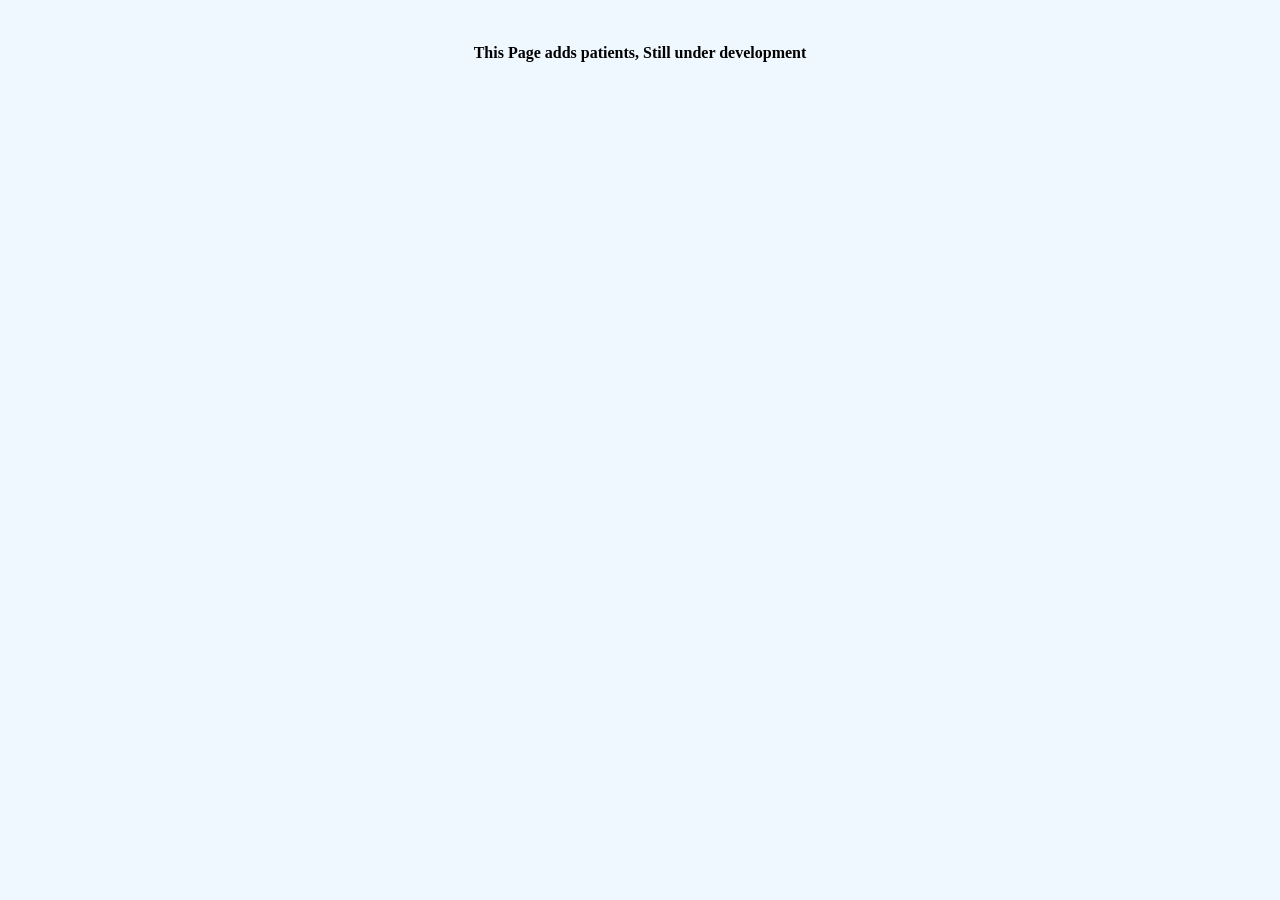
<file: Project/add-patient.html>
<!DOCTYPE html>
<html lang="en">
<head>
    <meta charset="UTF-8">
    <meta http-equiv="X-UA-Compatible" content="IE=edge">

    <meta name="viewport" content="width=device-width, initial-scale=1.0">
    <title>Document</title>
    <link rel="stylesheet" href="pages.css" class="stylesheet">
</head>
<body>
    <h4>This Page adds patients, Still under development</h4>
</body>
</html>
</file>
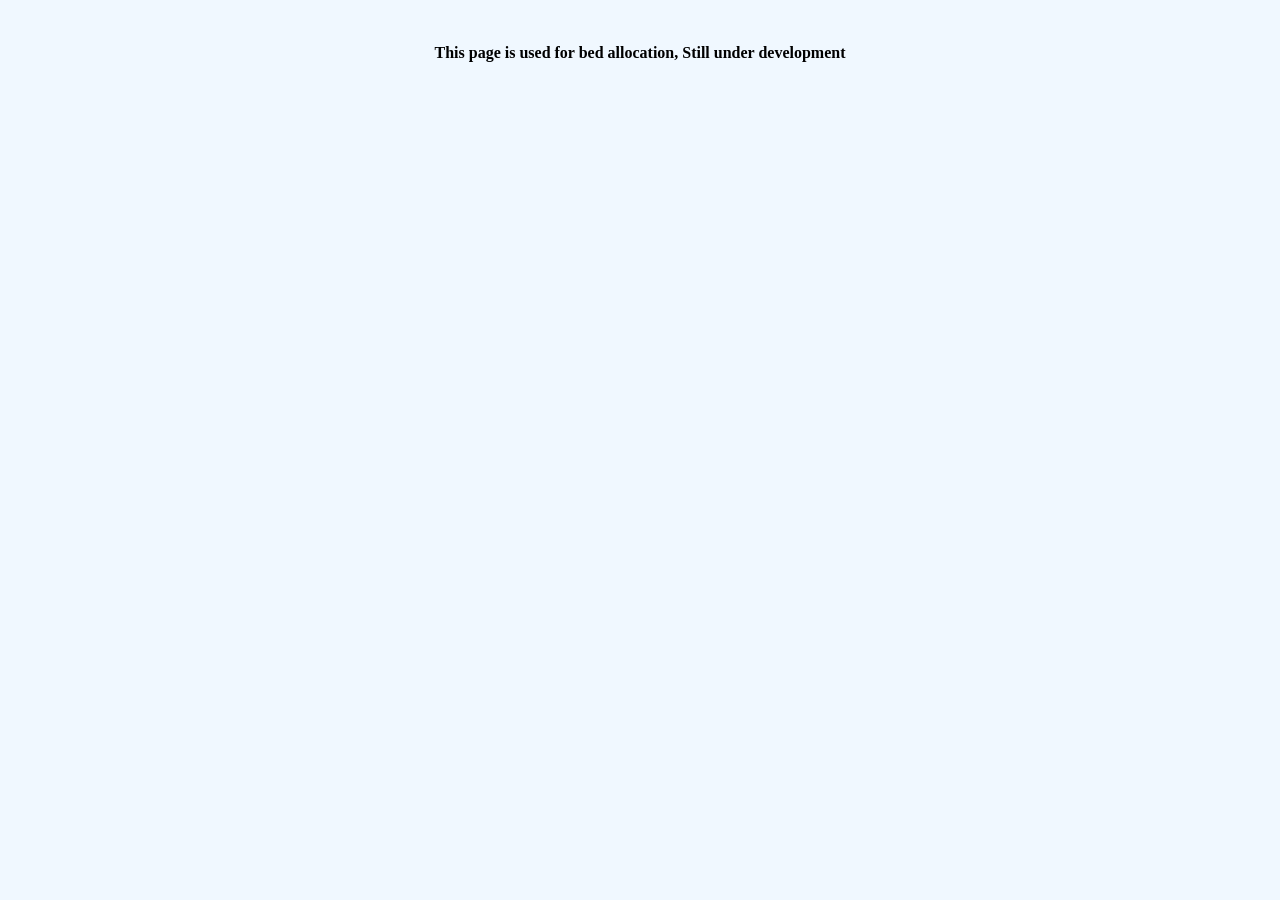
<file: Project/beds.html>
<!DOCTYPE html>
<html lang="en">
<head>
    <meta charset="UTF-8">
    <meta http-equiv="X-UA-Compatible" content="IE=edge">

    <meta name="viewport" content="width=device-width, initial-scale=1.0">
    <title>Document</title>
    <link rel="stylesheet" href="pages.css" class="stylesheet">
</head>
<body>
    <h4>This page is used for bed allocation, Still under development</h4>
</body>
</html>
</file>
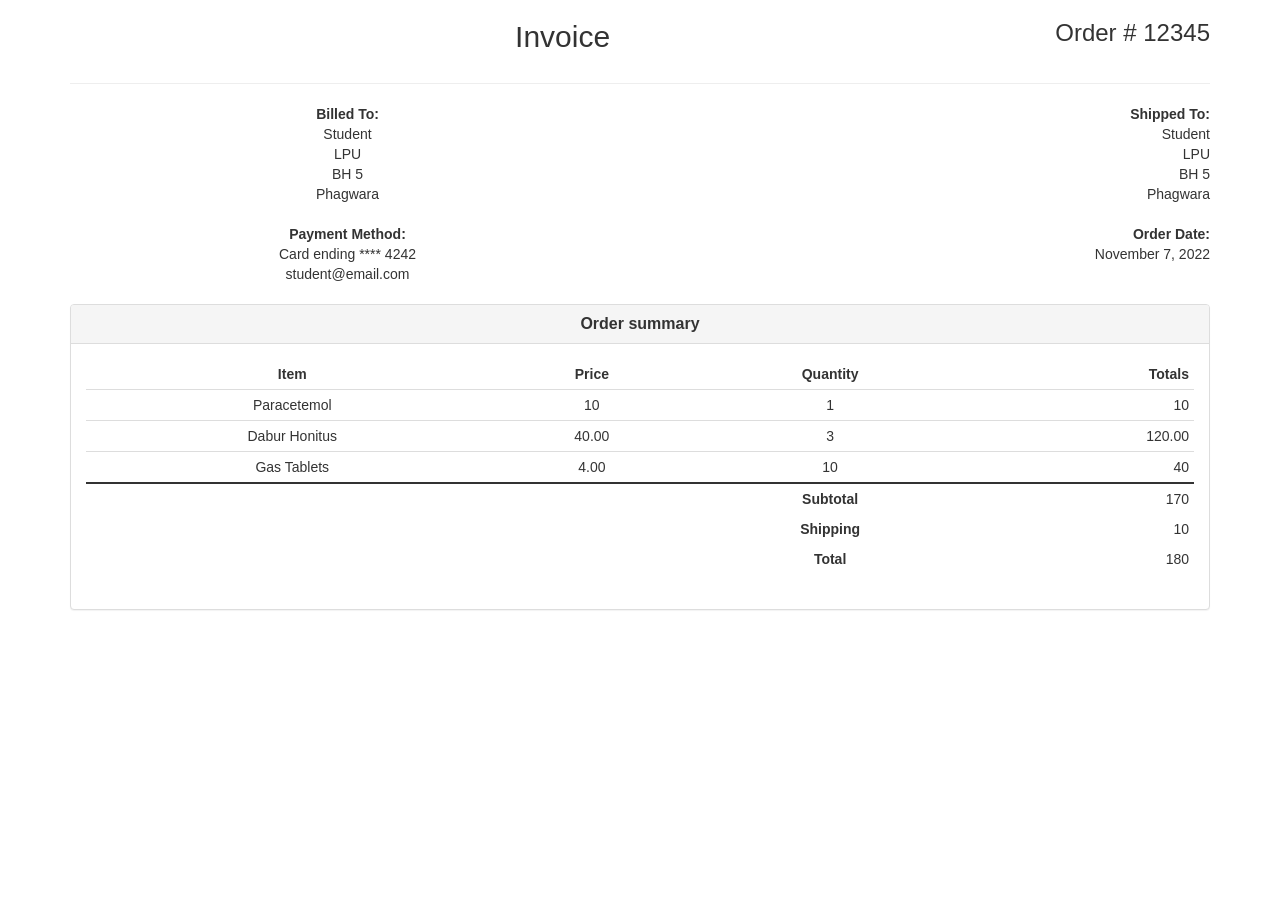
<file: Project/bills.html>
<!DOCTYPE html>
<html lang="en">
<head>
    <meta charset="UTF-8">
    <meta http-equiv="X-UA-Compatible" content="IE=edge">

    <meta name="viewport" content="width=device-width, initial-scale=1.0">
    <title>Document</title>
    <link rel="stylesheet" href="pages.css" class="stylesheet">
    <link href="//netdna.bootstrapcdn.com/bootstrap/3.1.0/css/bootstrap.min.css" rel="stylesheet" id="bootstrap-css">
    <script src="//netdna.bootstrapcdn.com/bootstrap/3.1.0/js/bootstrap.min.js"></script>
    <script src="//code.jquery.com/jquery-1.11.1.min.js"></script>
    <style>
        .invoice-title h2, .invoice-title h3 {
    display: inline-block;
}

.table > tbody > tr > .no-line {
    border-top: none;
}

.table > thead > tr > .no-line {
    border-bottom: none;
}

.table > tbody > tr > .thick-line {
    border-top: 2px solid;
}
    </style>
</head>
<body>
    
    <!------ Include the above in your HEAD tag ---------->
    
    <div class="container">
        <div class="row">
            <div class="col-xs-12">
                <div class="invoice-title">
                    <h2>Invoice</h2><h3 class="pull-right">Order # 12345</h3>
                </div>
                <hr>
                <div class="row">
                    <div class="col-xs-6">
                        <address>
                        <strong>Billed To:</strong><br>
                            Student<br>
                            LPU<br>
                            BH 5<br>
                            Phagwara
                        </address>
                    </div>
                    <div class="col-xs-6 text-right">
                        <address>
                        <strong>Shipped To:</strong><br>
                            Student<br>
                            LPU<br>
                            BH 5<br>
                            Phagwara
                        </address>
                    </div>
                </div>
                <div class="row">
                    <div class="col-xs-6">
                        <address>
                            <strong>Payment Method:</strong><br>
                            Card ending **** 4242<br>
                            student@email.com
                        </address>
                    </div>
                    <div class="col-xs-6 text-right">
                        <address>
                            <strong>Order Date:</strong><br>
                            November 7, 2022<br><br>
                        </address>
                    </div>
                </div>
            </div>
        </div>
        
        <div class="row">
            <div class="col-md-12">
                <div class="panel panel-default">
                    <div class="panel-heading">
                        <h3 class="panel-title"><strong>Order summary</strong></h3>
                    </div>
                    <div class="panel-body">
                        <div class="table-responsive">
                            <table class="table table-condensed">
                                <thead>
                                    <tr>
                                        <td><strong>Item</strong></td>
                                        <td class="text-center"><strong>Price</strong></td>
                                        <td class="text-center"><strong>Quantity</strong></td>
                                        <td class="text-right"><strong>Totals</strong></td>
                                    </tr>
                                </thead>
                                <tbody>
                                    <!-- foreach ($order->lineItems as $line) or some such thing here -->
                                    <tr>
                                        <td>Paracetemol</td>
                                        <td class="text-center">10</td>
                                        <td class="text-center">1</td>
                                        <td class="text-right">10</td>
                                    </tr>
                                    <tr>
                                        <td>Dabur Honitus</td>
                                        <td class="text-center">40.00</td>
                                        <td class="text-center">3</td>
                                        <td class="text-right">120.00</td>
                                    </tr>
                                    <tr>
                                        <td>Gas Tablets</td>
                                        <td class="text-center">4.00</td>
                                        <td class="text-center">10</td>
                                        <td class="text-right">40</td>
                                    </tr>
                                    <tr>
                                        <td class="thick-line"></td>
                                        <td class="thick-line"></td>
                                        <td class="thick-line text-center"><strong>Subtotal</strong></td>
                                        <td class="thick-line text-right">170</td>
                                    </tr>
                                    <tr>
                                        <td class="no-line"></td>
                                        <td class="no-line"></td>
                                        <td class="no-line text-center"><strong>Shipping</strong></td>
                                        <td class="no-line text-right">10</td>
                                    </tr>
                                    <tr>
                                        <td class="no-line"></td>
                                        <td class="no-line"></td>
                                        <td class="no-line text-center"><strong>Total</strong></td>
                                        <td class="no-line text-right">180</td>
                                    </tr>
                                </tbody>
                            </table>
                        </div>
                    </div>
                </div>
            </div>
        </div>
    </div>
</body>
</html>
</file>
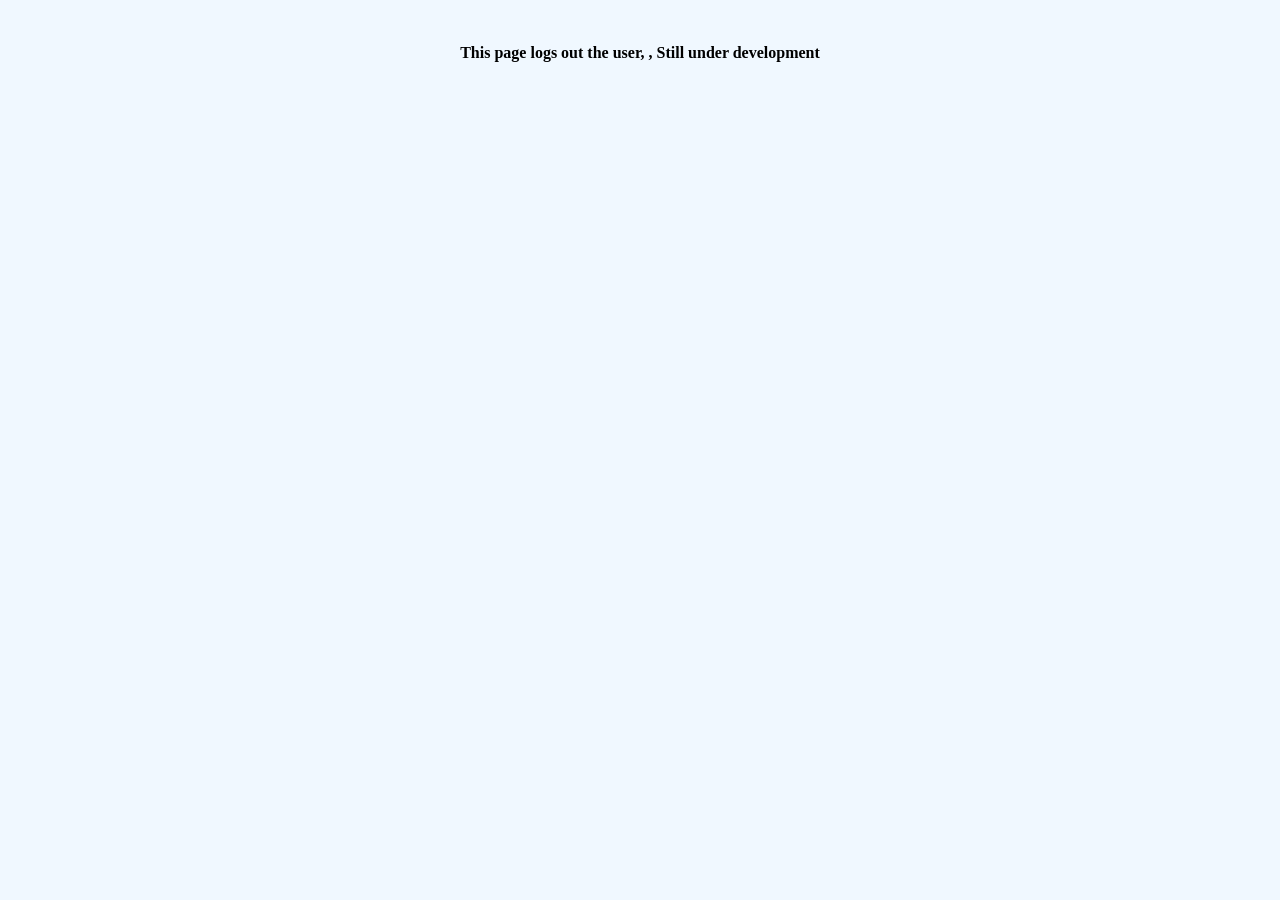
<file: Project/logout.html>
<!DOCTYPE html>
<html lang="en">
<head>
    <meta charset="UTF-8">
    <meta http-equiv="X-UA-Compatible" content="IE=edge">
    
    <meta name="viewport" content="width=device-width, initial-scale=1.0">
    <title>Document</title>
    <link rel="stylesheet" href="pages.css" class="stylesheet">
</head>
<body>
    <h4>This page logs out the user, , Still under development</h4>
</body>
</html>
</file>
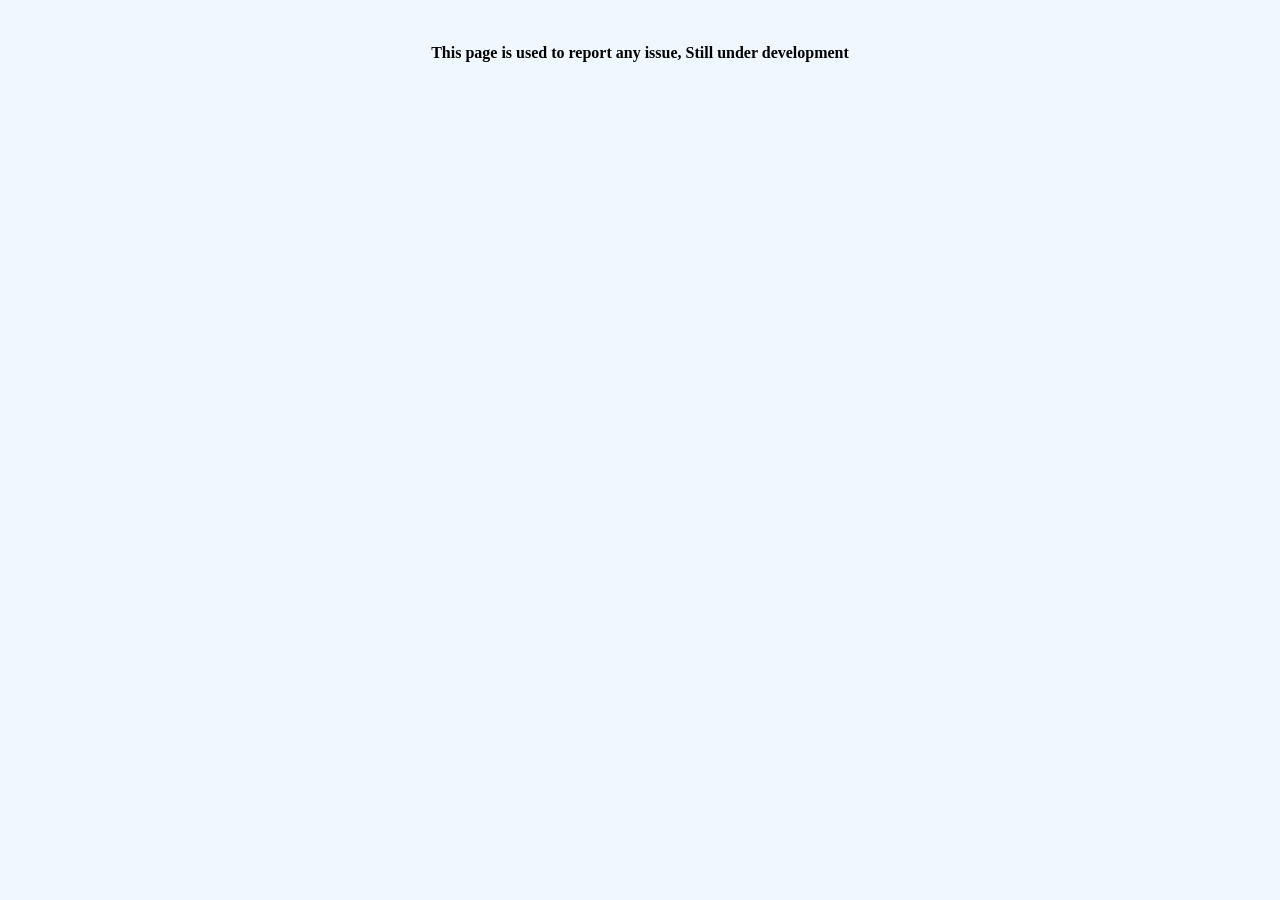
<file: Project/Report-Problem.html>
<!DOCTYPE html>
<html lang="en">
<head>
    <meta charset="UTF-8">
    <meta http-equiv="X-UA-Compatible" content="IE=edge">

    <meta name="viewport" content="width=device-width, initial-scale=1.0">
    <title>Document</title>
    <link rel="stylesheet" href="pages.css" class="stylesheet">
</head>
<body>
    <h4>This page is used to report any issue, Still under development</h4>
</body>
</html>
</file>
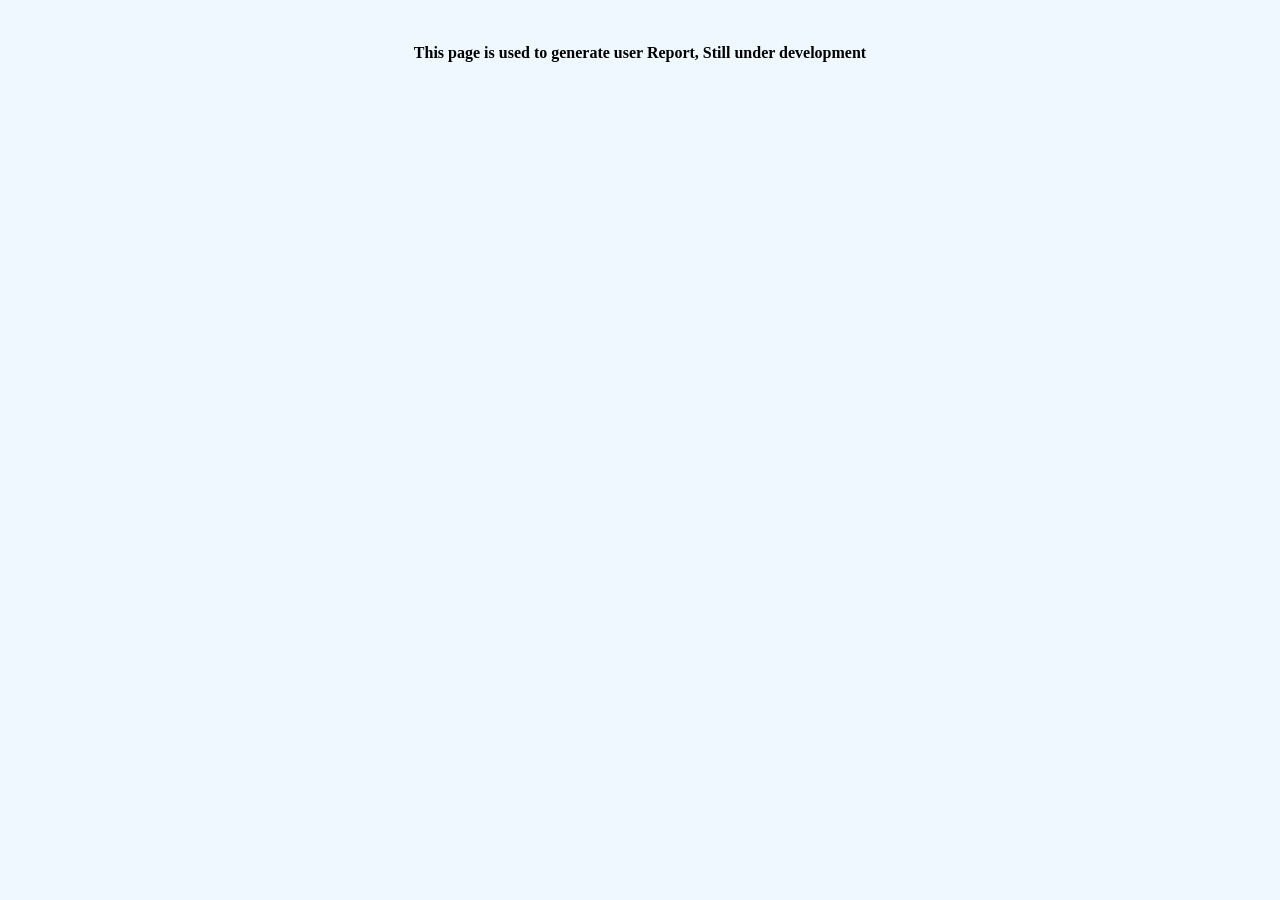
<file: Project/Report.html>
<!DOCTYPE html>
<html lang="en">
<head>
    <meta charset="UTF-8">
    <meta http-equiv="X-UA-Compatible" content="IE=edge">

    <meta name="viewport" content="width=device-width, initial-scale=1.0">
    <title>Document</title>
    <link rel="stylesheet" href="pages.css" class="stylesheet">
</head>
<body>
    <h4>This page is used to generate user Report, Still under development</h4>
</body>
</html>
</file>
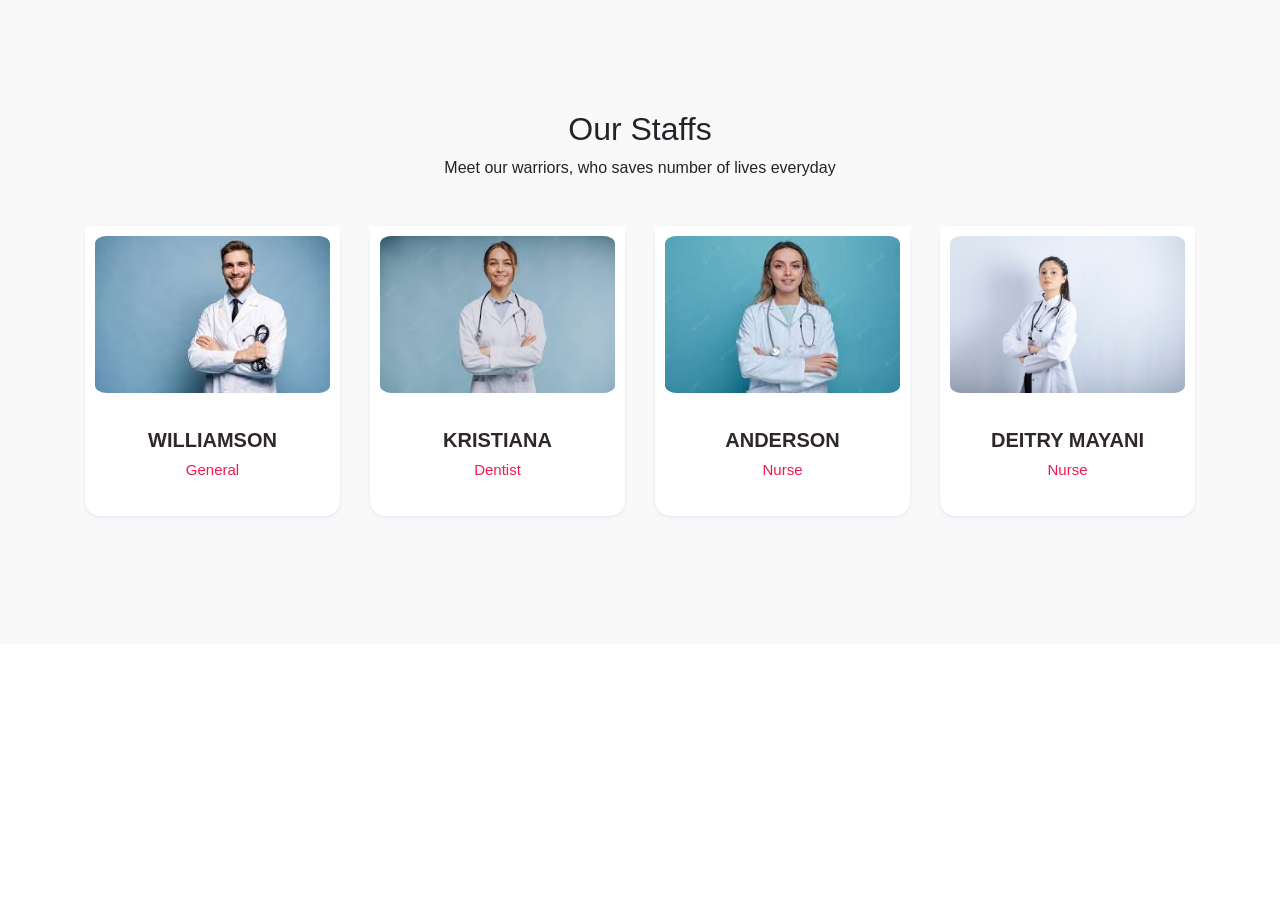
<file: Project/staff.html>
<!DOCTYPE html>
<html lang="en">
<head>
    <meta charset="UTF-8">
    <meta http-equiv="X-UA-Compatible" content="IE=edge">

    <meta name="viewport" content="width=device-width, initial-scale=1.0">
    <title>Document</title>
    <link rel="stylesheet" href="pages.css" class="stylesheet">
    <link rel="stylesheet" href="https://cdn.jsdelivr.net/npm/bootstrap@4.5.3/dist/css/bootstrap.min.css" >
<link rel="stylesheet" href="https://cdnjs.cloudflare.com/ajax/libs/font-awesome/5.15.1/css/all.min.css" />
<style>
.team-member {
  background-color: #f9f9f9;
  padding: 80px 40px;
  font-family: "Ubuntu", sans-serif;
}
.team-member .teamro .our-team {
  padding: 0px;
  background: #fff;
  border-radius: 15px;
  text-align: center;
  box-shadow: 0 2px 3px 0 rgba(218, 218, 253, 0.35), 0 0px 3px 0 rgba(206, 206, 238, 0.35);
  padding-bottom: 20px;
}
.team-member .teamro .our-team .pic {
  display: inline-block;
  width: 100%;
  height: 100%;
  background: #fff;
  padding: 10px;
  margin-bottom: 25px;
  transition: all 0.5s ease 0s;
}
.team-member .teamro .our-team:hover .pic {
  background: #f2184f;
  border-radius: 5%;
}
.team-member .teamro .pic img {
  width: 100%;
  height: auto;
  border-radius: 5%;
}
.team-member .teamro .our-team .title {
  display: block;
  font-size: 20px;
  font-weight: 600;
  color: #2e282a;
  text-transform: uppercase;
  margin: 0 0 7px 0;
}
.team-member .teamro .our-team .post {
  display: block;
  font-size: 15px;
  color: #f2184f;
  text-transform: capitalize;
  margin-bottom: 15px;
}
.team-member .teamro .our-team .social {
  padding: 0;
  margin: 0;
  list-style: none;
}
.team-member .teamro .our-team .social li {
  display: inline-block;
  margin-right: 5px;
}
.team-member .teamro .our-team .social li a {
  display: block;
  width: 30px;
  height: 30px;
  line-height: 30px;
  border-radius: 50%;
  font-size: 15px;
  color: #17bebb;
  border: 1px solid #17bebb;
  transition: all 0.5s ease 0s;
}
.team-member .teamro .our-team:hover .social li a {
  background: #17bebb;
  color: #fff;
}
@media only screen and (max-width: 990px) {
  .team-member .teamro .our-team {
    margin-bottom: 30px;
  }
}

.session-title {
  padding: 30px;
  margin: 0px;
}
.session-title h2 {
  width: 100%;
  text-align: center;
}
.session-title p {
  width: 100%;
  text-align: center;
}
</style>
</head>
<body>
    <section id="teacher" class="team-member contaienr-fluid">
        <div class="container">
            <div class="session-title">
                <h2>Our Staffs</h2>
                <p>Meet our warriors, who saves number of lives everyday</p>
            </div>
            <div class="row teamro">
                <div class="col-md-3 mb-5 col-sm-6">
                    <div class="our-team">
                        <div class="pic">
                            <img src="Images/download (2).jpg">
                        </div>
                        <h3 class="title">Williamson</h3>
                        <span class="post">General</span>
                        
                    </div>
                </div>
                <div class="col-md-3 mb-5 col-sm-6">
                    <div class="our-team">
                        <div class="pic">
                             <img src="Images/download (1).jpg">
                        </div>
                        <h3 class="title">Kristiana</h3>
                        <span class="post">Dentist</span>
                    </div>
                </div>
                
                <div class="col-md-3 mb-5 col-sm-6">
                    <div class="our-team">
                        <div class="pic">
                             <img src="Images/download.jpg">
                        </div>
                        <h3 class="title">Anderson</h3>
                        <span class="post">Nurse</span>
                    </div>
                </div>

                <div class="col-md-3 mb-5 col-sm-6">
                    <div class="our-team">
                        <div class="pic">
                             <img src="Images/images.jpg">
                        </div>
                        <h3 class="title">Deitry Mayani</h3>
                        <span class="post">Nurse</span>
                    </div>
                </div>
            </div>
        </div>
    </section>  
</body>
</html>
</file>
<file: Project/pages.css>
* {
    padding: 0px;
    margin: 0px;
}
body{

    background-color: aliceblue;
    text-align: center;
    margin: 44px;
}
</file>
